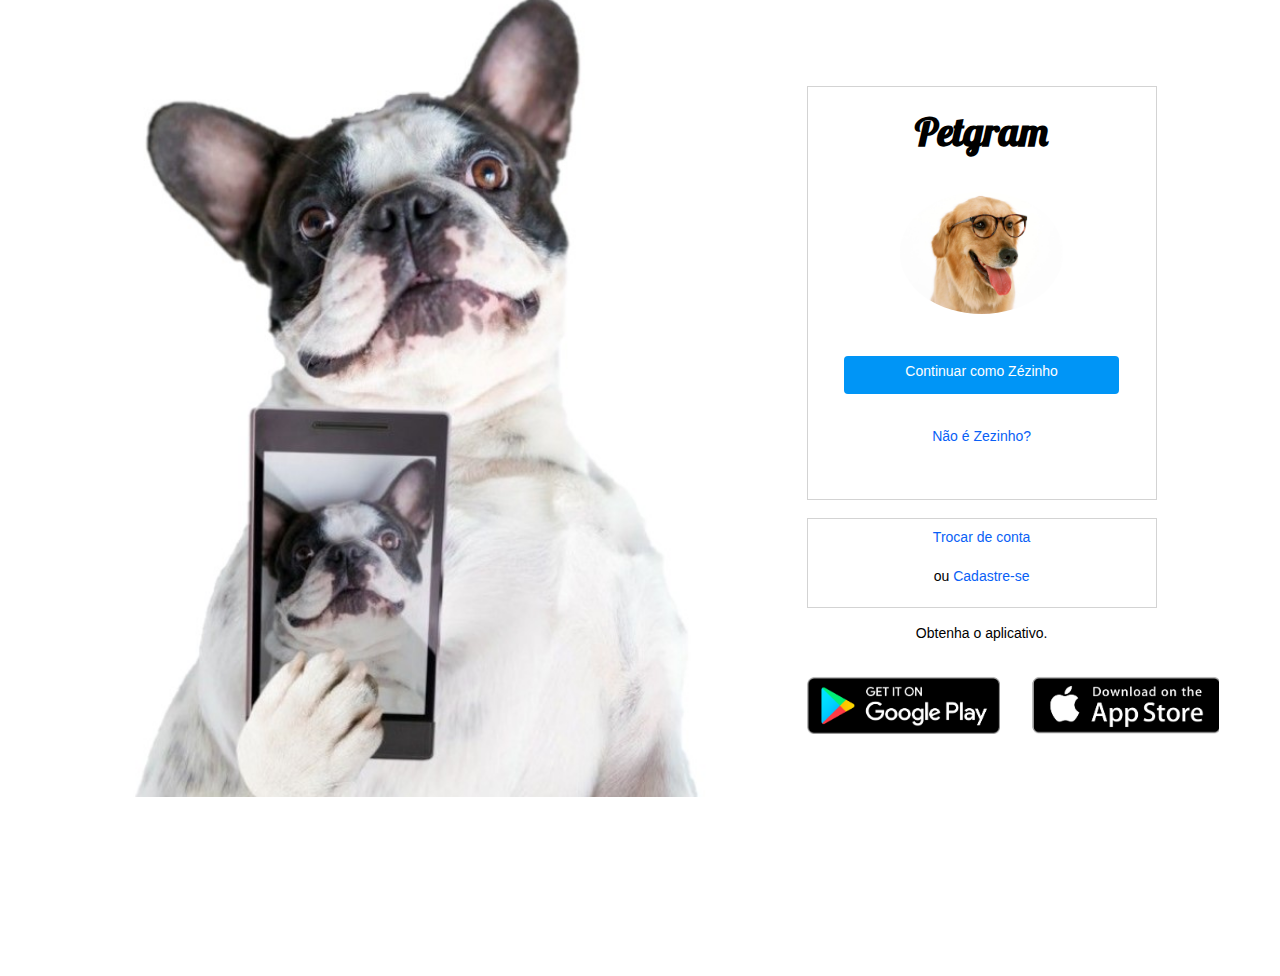
<file: Instagram/index.html>
<!DOCTYPE html>
<html>
<head>
	<meta charset="utf-8">
	<meta name="viewport" content="width=device-width,initial-scale=1.0">
	<link rel="stylesheet" type="text/css" href="style.css">
	<link rel="preconnect" href="https://fonts.gstatic.com">
    <link href="https://fonts.googleapis.com/css2?family=Lobster&display=swap" rel="stylesheet">
	<title>Petgram</title>
</head>
<body>
	<div class="petgram-wrapper">
		<div class="petgram-phone">
			<img src="./imagem/petgram3.jpg">
		</div>
			<div class="petgram-continue">
				<div class="group">
					<h1>Petgram</h1></br>
						<img  src="./imagem/perfil2.jpg" class="profile-photo" alt="foto do profile">

							<a href="" class="petgram-login">Continuar como Zézinho</a>
								
							<a href="" class="petgram-logout"> Não é Zezinho?</a>
			    </div>
			    	<div class="group1">
			    		<p class="not-account">Trocar de conta</p>
			    		<P class= "notaccount">ou
			    			<span class="link-blue">Cadastre-se</span>
			    		</P>
			    	</div>
			    	<div class="get-the-app">
			    		<p class="get-app">Obtenha o aplicativo.</p>
			    		<div class="dowload">
			    			<a href="" class= "app-download"><img src="./imagem/xu.png"></a>
			    			
			    		</div>
			    	</div>


	</div> 
 
</body>
</html>
</file>
<file: Instagram/style.css>
*{
	margin:0;
	box-sizing: border-box;
	padding: 0;
    text-decoration: none;
    height:100%;
    font-family: sans-serif;
    font-size: 14px;
   
}

body{
	justify-content:center;
	display: flex;
	background-color:white;
}

.petgram-wrapper{
	display: flex;
	align-items: center;
	margin-top: 5%;
	padding-right:5%;


	
}
.petgram-phone{
	margin-bottom: 20%;
	height:90%;

}


.petgram-continue{
    
     display: flex;
     flex-direction: column;
     min-width: 25rem;
     margin-right: 25%;
     margin-top: 2%;
  }


.group{ 
	align-items: center;
	display: flex;
	justify-content:space-between;
    border: 1px solid #D3D3D3;
    flex-direction: column;
    background-color: #fff;
    width: 100%;
    margin-top:10px;
    height: 46%;
    padding: 0.5%;
 }

 .group1{ 
 	text-align: center;
	display: flex;
    border: 1px solid #D3D3D3;
    flex-direction: column;
    background-color: #fff;
    width: 100%;
    height: 10%;
    margin-top:5%;
}
.petgram-login {
	text-align: center;
	padding: 2%;
	margin: 5%;
}   

.petgram-logout {
  
	text-align: center;
	align-items: center;
	
}

.group h1{
	font-family:Lobster;
	font-size: 40px;
	text-align: center;
	margin-top: 5%;

}

 .group img{
 	height: 30%;
 	border-radius: 50%;
 	margin-bottom: 2%;
}

.petgram-login {
	margin-top: 35px;
	background-color: #0095f6;
	color: #fff;
	border-radius: 4px;
	width: 80%;
	height: 38%;
	text-align: center;
	
}
 
.petgram-logout{

   margin-top:5%;
   color: #095ff6;


}
.not-account{
	margin-top: 3%;
	color: #095ff6;

}


.link-blue{

	color: #095ff6;
}


.get-the-app p {
	text-align: center;
	padding: 5%;
}

.get-the-app {
max-height: 7%;
display: inline-block;
text-align: center;
}


@media (max-width: 1024px){


.group{

 height: 60%

}
</file>
